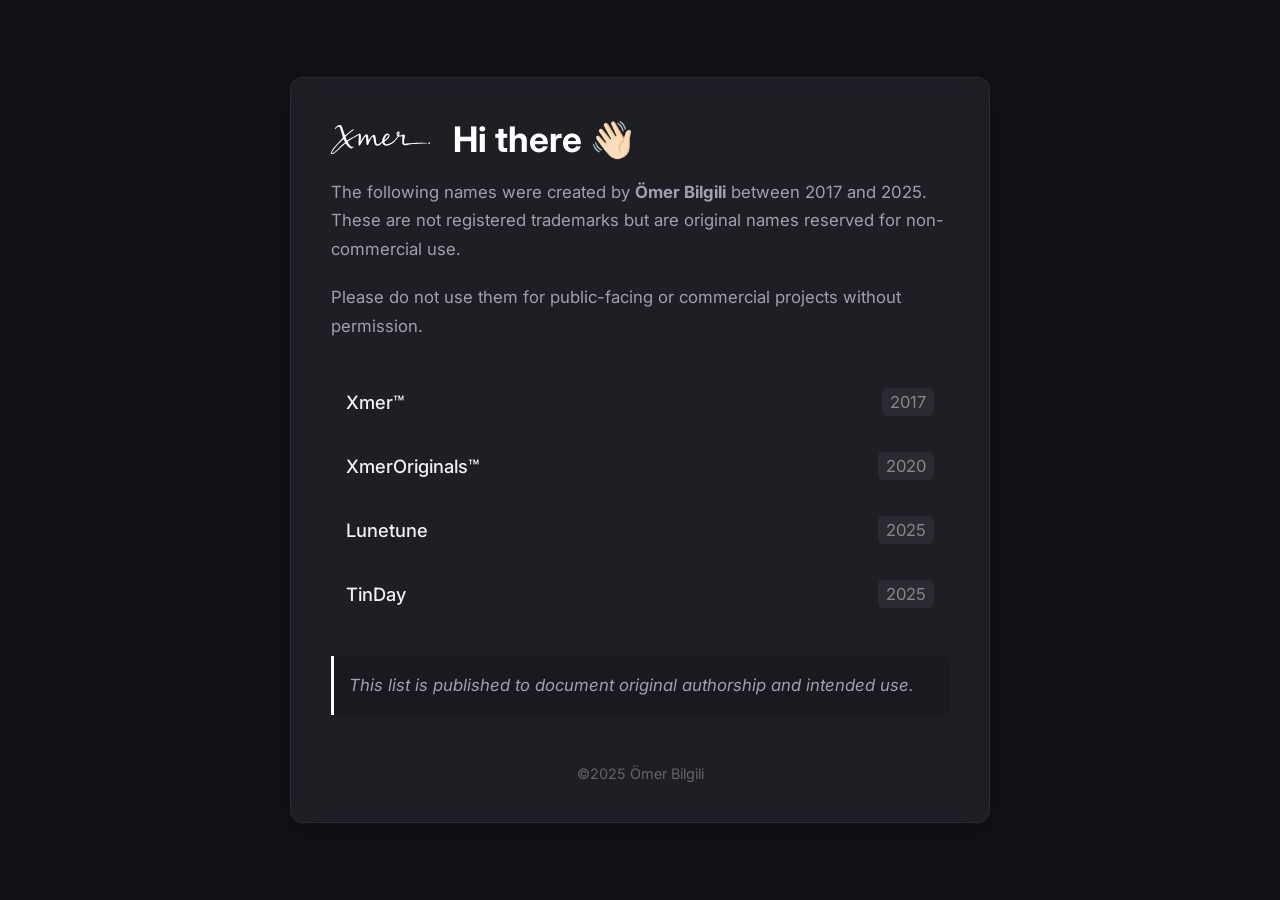
<file: index.html>
<!DOCTYPE html>
<html lang="en">

<head>
    <meta charset="UTF-8" />
    <meta name="viewport" content="width=device-width, initial-scale=1.0" />
    <title>Ömer Bilgili</title>
    <link rel="preconnect" href="https://fonts.googleapis.com" />
    <link rel="preconnect" href="https://fonts.gstatic.com" crossorigin />
    <link rel="shortcut icon" href="logo.png" type="image/png" />
    <link href="https://fonts.googleapis.com/css2?family=Inter:wght@400;500;700&display=swap" rel="stylesheet" />

    <style>
        :root {
            --bg-color: #111118;
            --surface-color: rgba(36, 36, 44, 0.7);
            --primary-text-color: #f0f0f5;
            --secondary-text-color: #a0a0b0;
            --border-color: #2a2a32;
            --accent-color: #4f46e5;
            --shadow-color: rgba(0, 0, 0, 0.2);
        }

        * {
            box-sizing: border-box;
        }

        body {
            margin: 0;
            font-family: "Inter", "Segoe UI", Tahoma, Geneva, Verdana, sans-serif;
            background: var(--bg-color);
            color: var(--primary-text-color);
            display: flex;
            justify-content: center;
            align-items: center;
            min-height: 100vh;
            padding: 40px 20px;
            overflow-x: hidden;
            -ms-overflow-style: none;
            scrollbar-width: none;
        }

        body::-webkit-scrollbar {
            display: none;
        }

        @keyframes fadeInSlideUp {
            from {
                opacity: 0;
                transform: translateY(20px);
            }

            to {
                opacity: 1;
                transform: translateY(0);
            }
        }

        .container svg {
            width: 99px;
            height: auto;
            margin-right: 11px;
        }

        .container {
            max-width: 700px;
            width: 100%;
            background: var(--surface-color);
            padding: 40px;
            border-radius: 12px;
            border: 1px solid var(--border-color);
            box-shadow: 0 10px 30px var(--shadow-color);
            backdrop-filter: blur(10px);
        }

        .container>* {
            opacity: 0;
            animation: fadeInSlideUp 0.6s ease-out forwards;
        }

        h1 {
            animation-delay: 0.1s;
        }

        p:nth-of-type(1) {
            animation-delay: 0.2s;
        }

        p:nth-of-type(2) {
            animation-delay: 0.3s;
        }

        ul {
            animation-delay: 0.4s;
        }

        .note {
            animation-delay: 0.5s;
        }

        footer {
            animation-delay: 0.6s;
        }

        h1 {
            font-size: 2.2em;
            font-weight: 700;
            margin: 0 0 15px 0;
            color: #ffffff;
            display: flex;
            align-items: center;
            gap: 12px;
        }

        p {
            line-height: 1.7;
            font-size: 1.05em;
            color: var(--secondary-text-color);
            margin-bottom: 20px;
        }

        ul {
            list-style: none;
            padding: 0;
            margin: 30px 0;
        }

        li {
            display: flex;
            justify-content: space-between;
            align-items: center;
            font-size: 1.15em;
            padding: 18px 15px;
            border-radius: 8px;
            transition: all 0.3s ease;
            position: relative;
            z-index: 1;
        }

        li:last-child {
            border-bottom: none;
        }

        li:hover {
            background-color: rgba(255, 255, 255, 0.05);
            transform: translateY(-4px) scale(1.02);
            border-color: transparent;
            box-shadow: 0 8px 25px rgba(0, 0, 0, 0.3);
            z-index: 10;
        }

        li strong {
            font-weight: 500;
        }

        li span {
            color: #888;
            font-size: 0.9em;
            background-color: var(--border-color);
            padding: 4px 8px;
            border-radius: 5px;
        }

        .note {
            margin-top: 30px;
            padding: 15px;
            font-style: italic;
            color: var(--secondary-text-color);
            background-color: rgba(0, 0, 0, 0.15);
            border-left: 3px solid #ffffff;
            border-radius: 0 6px 6px 0;
        }

        footer {
            margin-top: 50px;
            font-size: 0.9em;
            text-align: center;
            color: #666;
        }

        @media (max-width: 600px) {
            body {
                padding: 20px 15px;
                align-items: flex-start;
            }

            .container {
                padding: 25px;
            }

            h1 {
                font-size: 1.8em;
            }

            p {
                font-size: 1em;
            }

            li {
                padding: 15px 10px;
                font-size: 1.05em;
            }
        }
    </style>
</head>

<body>
    <div class="container">
        <h1>
            <svg version="1.1" xmlns="http://www.w3.org/2000/svg" xmlns:xlink="http://www.w3.org/1999/xlink"
                width="331.37439" height="98.73523" viewBox="0,0,331.37439,98.73523">
                <g transform="translate(-74.31281,-130.63239)">
                    <g fill="#ffffff" fill-rule="evenodd" stroke="none" stroke-miterlimit="10">
                        <path
                            d="M96.6872,132.4654c1.65,-1.006 4.655,-1.831 6.677,-1.833c5.747,-0.006 7.049,2.269 14.31,24.996c1.493,4.675 3.007,8.808 3.364,9.185c0.357,0.377 4.686,-2.677 9.62,-6.787c11.695,-9.742 18.324,-14.003 19.68,-12.647c0.712,0.712 -1.253,2.729 -6.309,6.479c-10.336,7.666 -20.842,16.926 -20.842,18.371c0,2.107 4.237,12.399 5.104,12.399c0.455,0 4.684,-2.514 9.398,-5.587c4.714,-3.072 13.167,-7.801 18.784,-10.507c5.618,-2.706 11.142,-5.591 12.276,-6.411c5.086,-3.674 7.06,5.447 4.872,22.505l-0.577,4.5l4.321,-7.756c12.097,-21.709 21.769,-23.924 21.807,-4.994c0.014,6.82 1.039,9.235 2.407,5.671c1.523,-3.969 8.264,-12.85 11.037,-14.541c7.741,-4.72 10.65,-1.541 11.67,12.757c1.226,17.176 3.814,20.178 12.673,14.701c5.357,-3.313 9.223,-8.433 9.238,-12.236c0.022,-5.968 7.479,-17.752 13.059,-20.638c4.083,-2.111 6.672,-1.814 9.588,1.102c4.785,4.785 0.572,13.612 -9.589,20.091c-6.702,4.273 -7.719,7.084 -4.155,11.482c6.106,7.537 26.411,-2.552 38.626,-19.192l3.576,-4.872l-2.184,-2.955c-3.76,-5.085 -0.541,-13.12 5.256,-13.12c3.513,0 4.317,4.116 2.198,11.25c-0.687,2.314 1.43406,3.00693 8.05606,0.75093c6.622,-2.256 8.22182,-3.02101 10.05382,-0.75801c1.832,2.263 1.18333,4.13361 0.93033,5.01861c-0.253,0.885 -3.58121,17.09346 -3.00621,20.15646c0.889,4.74 3.292,5.254 14.332,3.064c15.56,-3.087 68.274,-3.173 65.207,-0.107c-0.266,0.266 -12.833,0.98 -27.928,1.587c-15.095,0.607 -28.364,1.284 -29.488,1.503c-1.124,0.219 -5.954,1.169 -10.736,2.111c-17.141,3.377 -18.902,0.544 -16.525,-26.576c0.156,-1.777 -0.215,-2.398 -1.281,-2.149c-0.825,0.193 -3.975,0.583 -7.001,0.867c-5.428,0.508 -5.554,0.593 -9.5,6.476c-14.7,21.914 -40.341,31.28 -48.043,17.549l-2.086,-3.72l-3.435,3.615c-11.388,11.983 -22.088,8.262 -24.117,-8.388c-2.658,-21.806 -5.281,-20.498 -18.184,9.067c-1.31,3.003 -2.14,3.75 -3.887,3.5c-2.807,-0.401 -3.61,-4.442 -3.689,-18.567c-0.085,-14.981 -2.596,-13.681 -13.547,7.01c-11.266,21.285 -13.969,18.884 -11.553,-10.26c0.478,-5.775 0.655,-10.716 0.392,-10.981c-1.586,-1.595 -37.35,19.748 -37.35,22.289c0,0.76 1.737,4.07 3.86,7.354c5.782,8.945 10.826,12.252 13.94,9.138c0.846,-0.846 1.513,-0.887 2.26,-0.14c1.408,1.408 -4.382,6.34 -7.441,6.34c-3.724,0 -10.891,-5.368 -15.119,-11.323c-2.2,-3.099 -4.45,-5.643 -5,-5.655c-0.55,-0.012 -7.525,6.124 -15.5,13.636c-21.971,20.693 -28.18,25.097 -31.501,22.341c-5.246,-4.354 4.63,-19.932 28.028,-44.213c5.76,-5.977 10.473,-11.313 10.473,-11.858c0,-2.036 -8.871,-30.779 -10.43,-33.792c-2.406,-4.653 -8.997,-2.992 -13.125,3.308c-1.541,2.351 -3.445,2.645 -3.445,0.532c0,-1.48 6.264,-8.166 9.5,-10.139M297.8542,158.2954c1.456,-1.457 2.45,-0.529 2.149,2.006c-0.407,3.444 -2.816,4.365 -2.816,1.077c0,-1.329 0.3,-2.717 0.667,-3.083M261.9282,164.6174c3.195,-2.513 4.663,-2.139 5.071,1.293c0.35,2.949 -6.091,10.777 -10.924,13.276l-2.716,1.405l1.011,-3.732c1.312,-4.841 4.298,-9.678 7.558,-12.242M105.5022,187.9304c5.525,-5.608 10.323,-10.026 10.663,-9.815c0.34,0.21 1.699,2.689 3.02,5.508l2.401,5.127l-4.95,4.183c-2.722,2.301 -9.808,8.8 -15.747,14.443c-11.312,10.748 -20.58,18.252 -22.543,18.252c-5.058,0 8.328,-18.582 27.156,-37.698M400.5762,190.0584c1.013,-2.641 5.111,-1.382 5.111,1.57c0,1.833 -0.602,2.585 -2.254,2.82c-2.458,0.349 -3.853,-1.795 -2.857,-4.39" />
                    </g>
                </g>
            </svg>
            Hi there 👋🏻
        </h1>

        <p>
            The following names were created by <strong>Ömer Bilgili</strong> between 2017 and 2025.<br />
            These are not registered trademarks but are original names reserved for non-commercial use.
        </p>
        <p>
            Please do not use them for public-facing or commercial projects without
            permission.
        </p>

        <ul>
            <li><strong>Xmer™</strong> <span>2017</span></li>
            <li><strong>XmerOriginals™</strong> <span>2020</span></li>
            <li><strong>Lunetune</strong> <span>2025</span></li>
            <li><strong>TinDay</strong> <span>2025</span></li>
        </ul>

        <p class="note">
            This list is published to document original authorship and intended use.
        </p>

        <footer>©2025 Ömer Bilgili</footer>
    </div>

    <script>
        console.log("©2025 Ömer Bilgili");
    </script>
</body>

</html>
</file>
